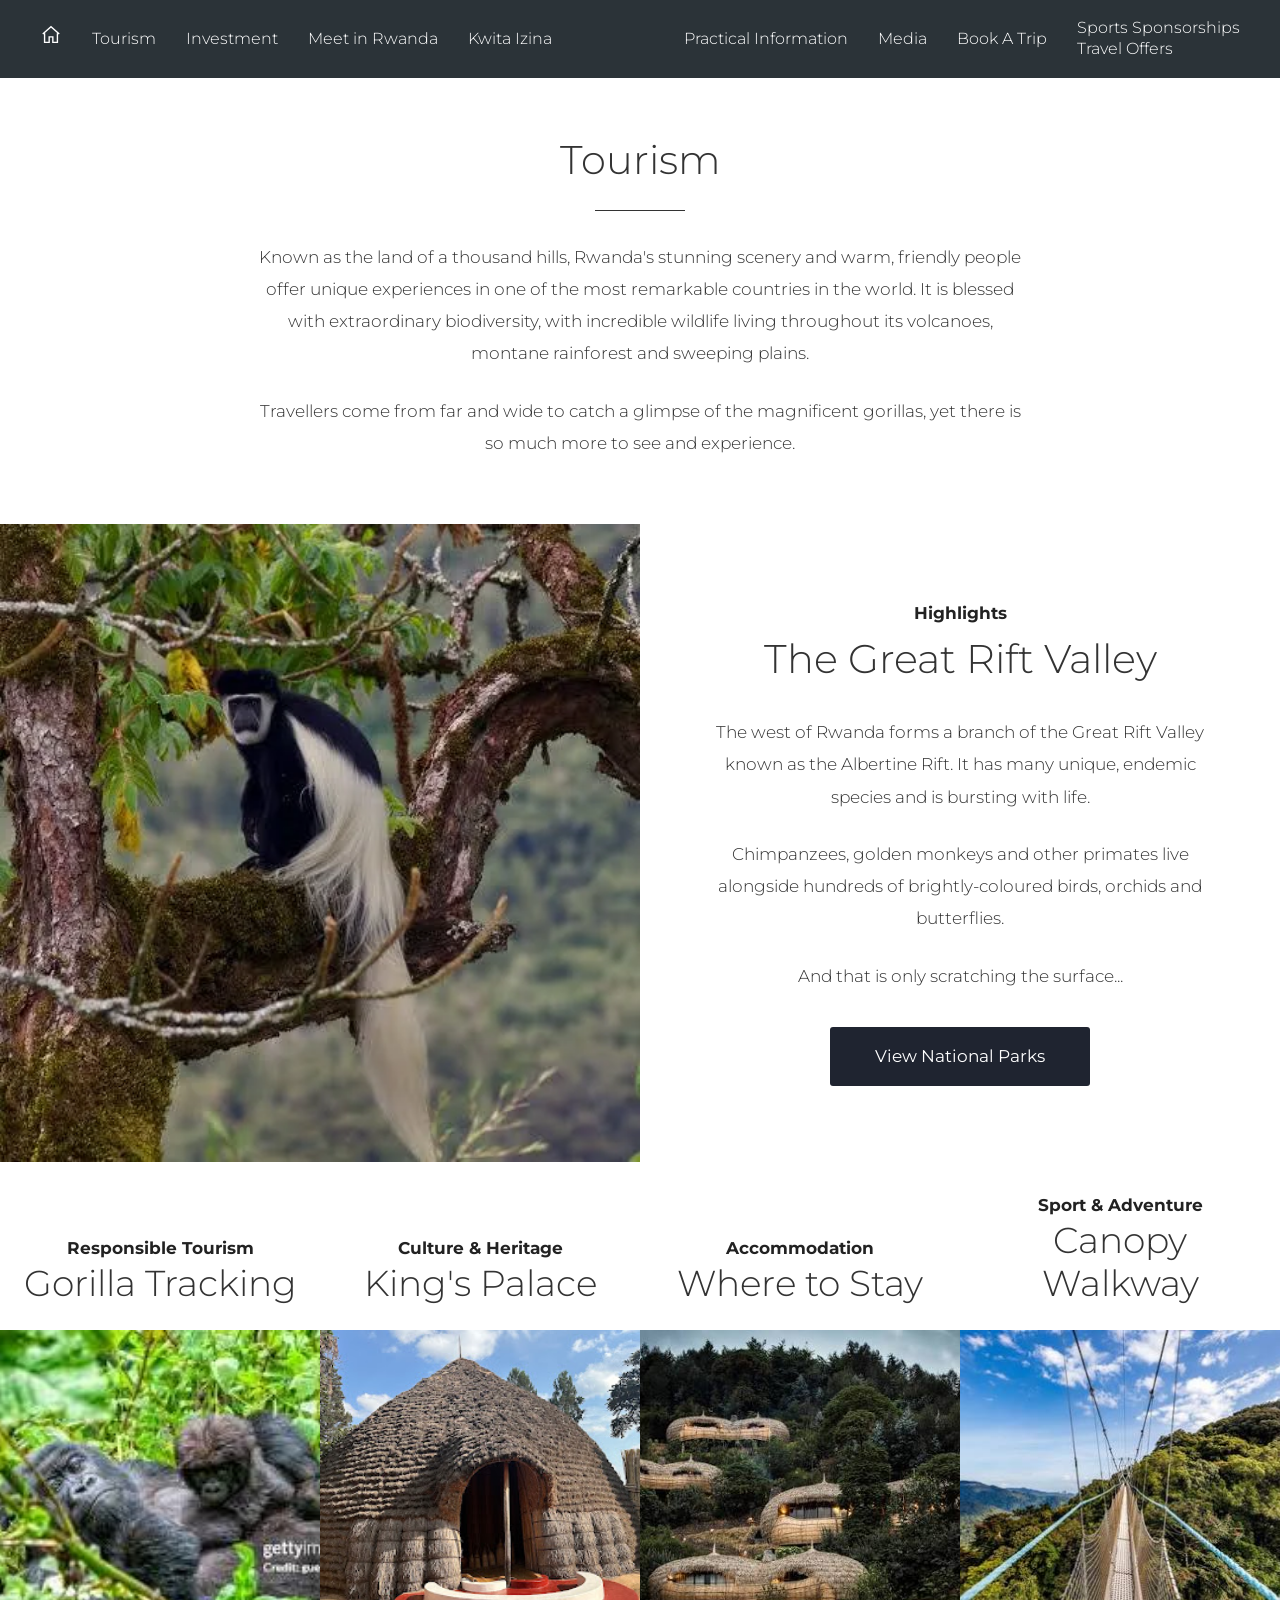
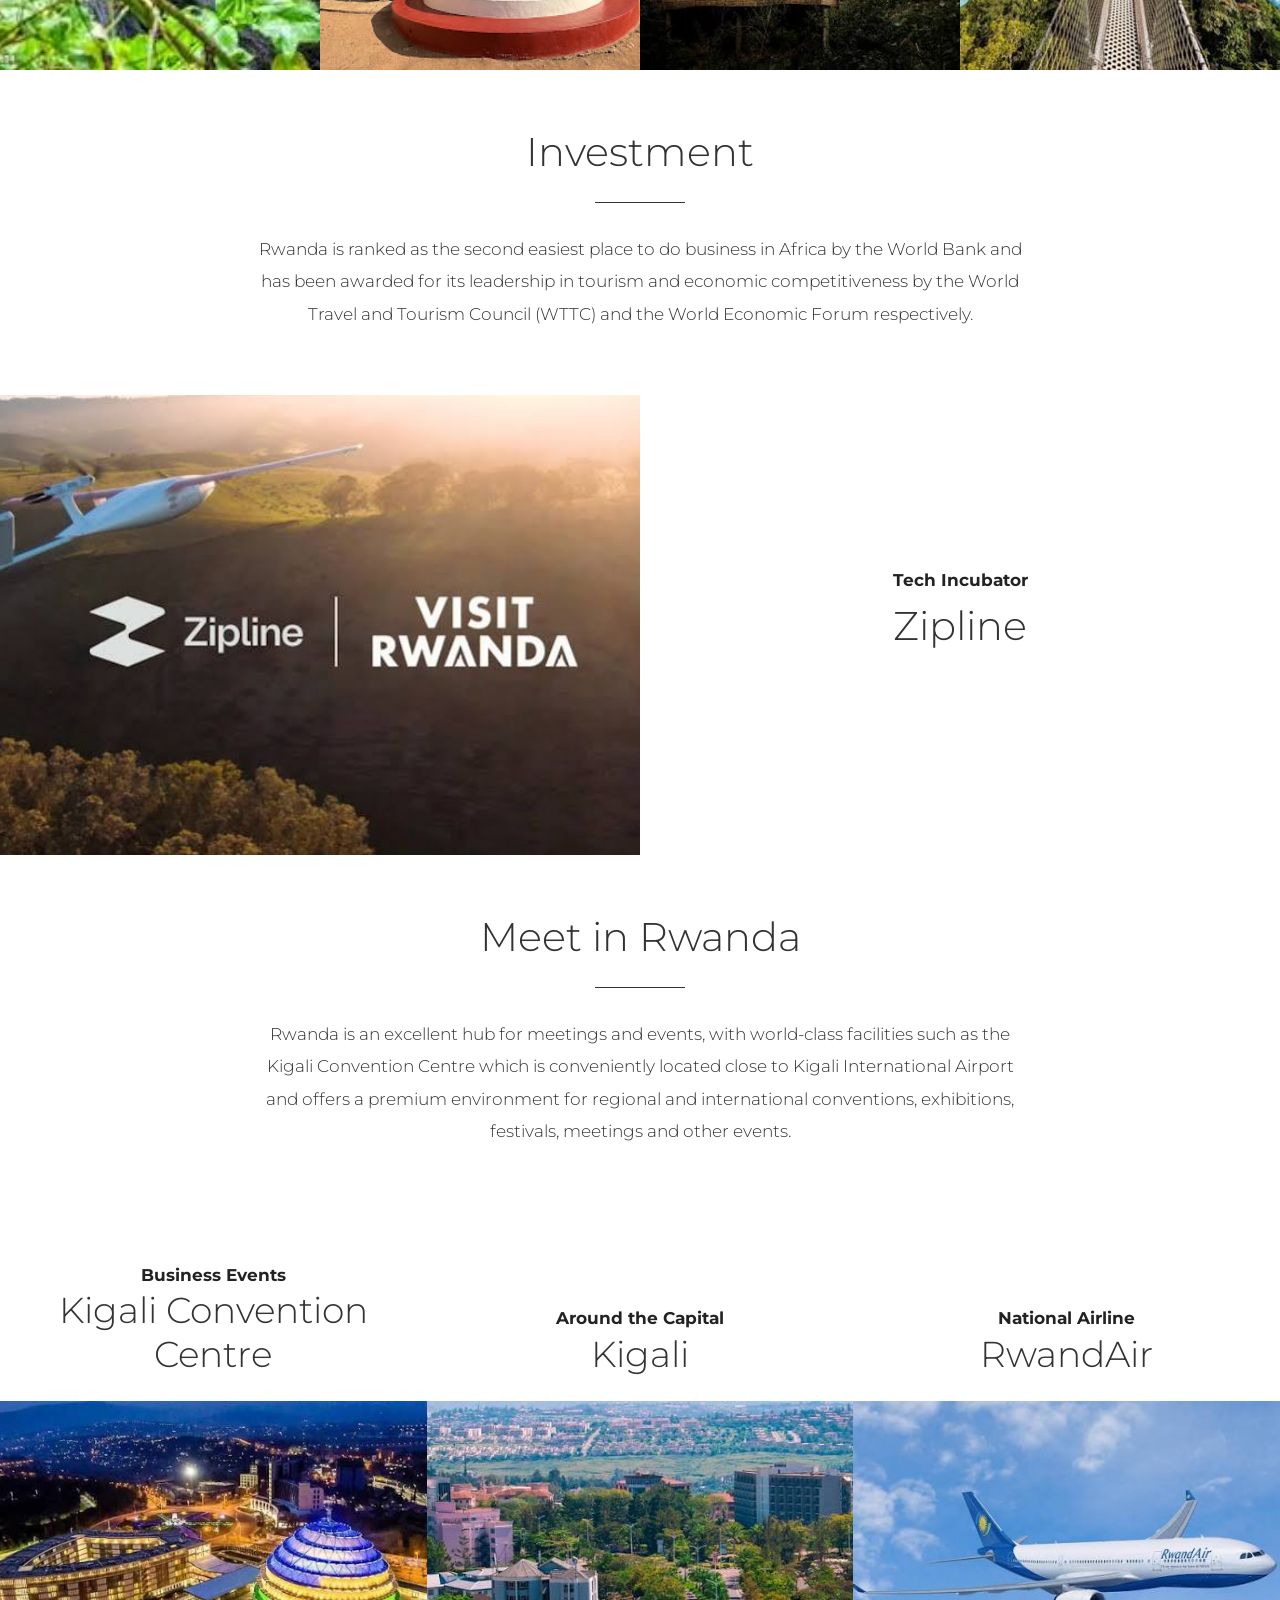
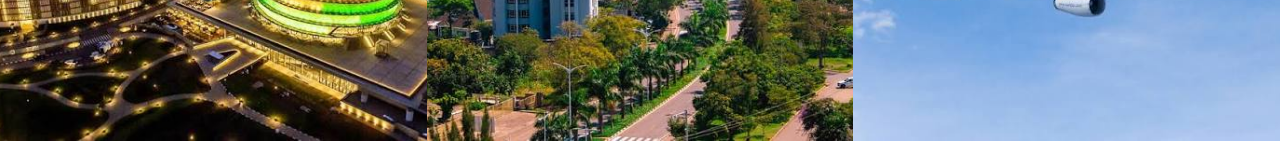
<file: index.html>
<!DOCTYPE html>
<html lang="en">
<head>
  <meta charset="UTF-8">
  <meta name="viewport" content="width=device-width, initial-scale=1.0">
  <title>Visit Rwanda</title>
  <link href="https://fonts.googleapis.com/css2?family=Montserrat:wght@300;400;700&display=swap" rel="stylesheet">
  <link rel="stylesheet" href="style.css">
</head>
<body>
  <header class="navbar">
    <nav>
      <a href="#" aria-label="Home"><svg width="22" height="22" viewBox="0 0 24 24" fill="none" stroke="#fff" stroke-width="1.5"><path d="M3 11l9-8 9 8M5 10v10h5v-6h4v6h5V10"/></svg></a>
      <a href="#tourism">Tourism</a>
      <a href="#investment">Investment</a>
      <a href="#meet">Meet in Rwanda</a>
      <a href="#">Kwita Izina</a>
    </nav>
    <nav>
      <a href="#">Practical Information</a>
      <a href="#">Media</a>
      <a href="#">Book A Trip</a>
      <div class="stacked">
        <a href="#">Sports Sponsorships</a>
        <a href="#">Travel Offers</a>
      </div>
    </nav>
  </header>

  <section class="intro" id="tourism">
    <h2>Tourism</h2>
    <hr>
    <p>Known as the land of a thousand hills, Rwanda's stunning scenery and warm, friendly people offer unique experiences in one of the most remarkable countries in the world. It is blessed with extraordinary biodiversity, with incredible wildlife living throughout its volcanoes, montane rainforest and sweeping plains.</p>
    <p>Travellers come from far and wide to catch a glimpse of the magnificent gorillas, yet there is so much more to see and experience.</p>
  </section>

  <section class="split">
    <img src="images/colubus.png" alt="Colobus monkeys">
    <div class="split-text">
      <span class="label">Highlights</span>
      <h3>The Great Rift Valley</h3>
      <p>The west of Rwanda forms a branch of the Great Rift Valley known as the Albertine Rift. It has many unique, endemic species and is bursting with life.</p>
      <p>Chimpanzees, golden monkeys and other primates live alongside hundreds of brightly-coloured birds, orchids and butterflies.</p>
      <p>And that is only scratching the surface...</p>
      <a href="#" class="button">View National Parks</a>
    </div>
  </section>

  <section class="cards">
    <div class="card">
      <span class="label">Responsible Tourism</span>
      <h3>Gorilla Tracking</h3>
      <img src="images/gorilla.png" alt="Gorilla">
    </div>
    <div class="card">
      <span class="label">Culture &amp; Heritage</span>
      <h3>King's Palace</h3>
      <img src="images/palace.png" alt="King's Palace">
    </div>
    <div class="card">
      <span class="label">Accommodation</span>
      <h3>Where to Stay</h3>
      <img src="images/stay.png" alt="Lodge in the hills">
    </div>
    <div class="card">
      <span class="label">Sport &amp; Adventure</span>
      <h3>Canopy Walkway</h3>
      <img src="images/canopy.png" alt="Canopy walkway">
    </div>
  </section>

  <section class="intro" id="investment">
    <h2>Investment</h2>
    <hr>
    <p>Rwanda is ranked as the second easiest place to do business in Africa by the World Bank and has been awarded for its leadership in tourism and economic competitiveness by the World Travel and Tourism Council (WTTC) and the World Economic Forum respectively.</p>
  </section>

  <section class="split">
    <img src="images/drone.png" alt="Drone in the sky">
    <div class="split-text">
      <span class="label">Tech Incubator</span>
      <h3>Zipline</h3>
    </div>
  </section>

  <section class="intro" id="meet">
    <h2>Meet in Rwanda</h2>
    <hr>
    <p>Rwanda is an excellent hub for meetings and events, with world-class facilities such as the Kigali Convention Centre which is conveniently located close to Kigali International Airport and offers a premium environment for regional and international conventions, exhibitions, festivals, meetings and other events.</p>
  </section>

  <section class="cards three">
    <div class="card">
      <span class="label">Business Events</span>
      <h3>Kigali Convention Centre</h3>
      <img src="images/convention.png" alt="Kigali Convention Centre">
    </div>
    <div class="card">
      <span class="label">Around the Capital</span>
      <h3>Kigali</h3>
      <img src="images/kigali.png" alt="View of Kigali">
    </div>
    <div class="card">
      <span class="label">National Airline</span>
      <h3>RwandAir</h3>
      <img src="images/rwandair.png" alt="RwandAir plane">
    </div>
  </section>
</body>
</html>
</file>
<file: style.css>
* { margin: 0; padding: 0; box-sizing: border-box; }

body {
  font-family: "Montserrat", Arial, sans-serif;
  font-weight: 300;
  color: #333;
  line-height: 1.6;
}

a { text-decoration: none; color: inherit; }
img { display: block; width: 100%; object-fit: cover; }

.navbar {
  background: #2b3338;
  padding: 18px 40px;
  display: flex;
  justify-content: space-between;
  align-items: center;
  flex-wrap: wrap;
  gap: 15px;
}

.navbar nav {
  display: flex;
  align-items: center;
  gap: 30px;
  flex-wrap: wrap;
}

.navbar a { color: #fff; font-size: 16px; }
.navbar a:hover { opacity: 0.7; }
.stacked { display: flex; flex-direction: column; line-height: 1.3; }

.intro {
  max-width: 820px;
  margin: 0 auto;
  padding: 50px 20px 40px;
  text-align: center;
}

.intro h2 { font-size: 40px; font-weight: 300; }

.intro hr {
  width: 90px;
  border: none;
  border-top: 1px solid #333;
  margin: 18px auto 30px;
}

.intro p, .split-text p {
  font-size: 17px;
  line-height: 1.9;
  margin-bottom: 25px;
}

.split { display: flex; min-height: 460px; }
.split img { width: 50%; }

.split-text {
  width: 50%;
  padding: 50px 60px;
  text-align: center;
  display: flex;
  flex-direction: column;
  justify-content: center;
  align-items: center;
}

.split-text h3 { font-size: 40px; font-weight: 300; margin-bottom: 25px; }

.label { display: block; font-weight: 700; font-size: 17px; color: #222; }

.button {
  background: #1f2430;
  color: #fff;
  padding: 16px 45px;
  border-radius: 3px;
  font-size: 17px;
  font-weight: 400;
  margin-top: 10px;
}

.button:hover { background: #3a4152; }

.cards { display: flex; text-align: center; }
.cards.three { margin-top: 20px; }

.card {
  flex: 1;
  display: flex;
  flex-direction: column;
  justify-content: flex-end;
}

.card .label { margin-top: 30px; }

.card h3 {
  font-size: 36px;
  font-weight: 300;
  line-height: 1.2;
  padding: 0 15px;
  margin-bottom: 25px;
}

.card img { height: 340px; }

@media (max-width: 992px) {
  .navbar { padding: 15px 25px; justify-content: center; }
  .navbar nav { gap: 20px; justify-content: center; }
  .cards { flex-wrap: wrap; }
  .card { flex: 0 0 50%; }
  .cards.three .card { flex: 1 1 50%; }
  .split-text { padding: 40px 30px; }
}

@media (max-width: 650px) {
  .intro h2, .split-text h3 { font-size: 32px; }
  .intro p, .split-text p { font-size: 16px; }
  .split { flex-direction: column; min-height: 0; }
  .split img { width: 100%; height: 300px; }
  .split-text { width: 100%; }
  .cards.three { margin-top: 0; }
  .card, .cards.three .card { flex: 0 0 100%; }
  .card h3 { font-size: 30px; }
  .card img { height: 260px; }
}
</file>
